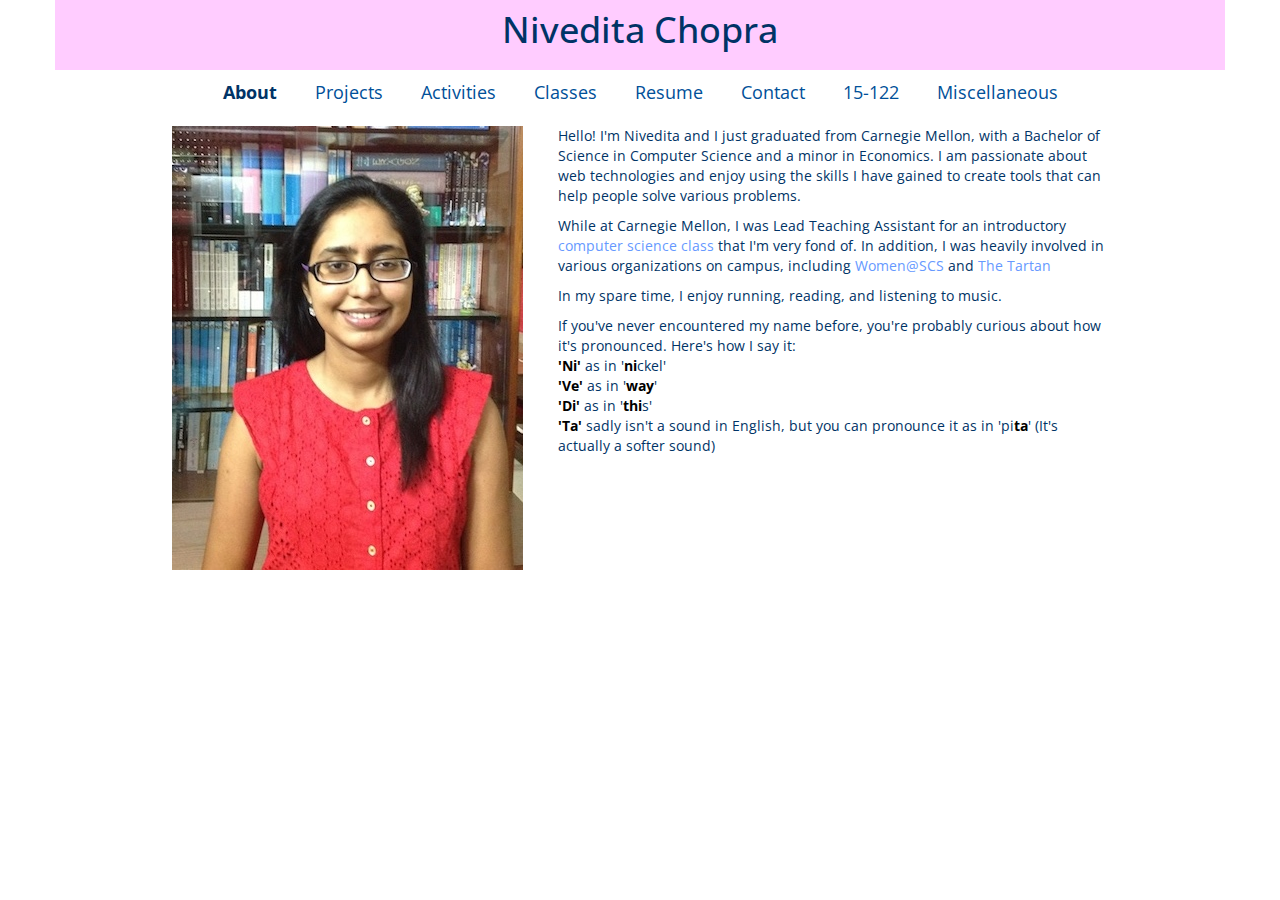
<file: index.html>
<!DOCTYPE html>
<html>
  <head>
    <meta name="viewport" content="width=device-width, initial-scale=1.0">
    <link href="css/reset.css" rel="stylesheet">
    <link href="bootstrap/css/bootstrap.min.css" rel="stylesheet">
    <link href='http://fonts.googleapis.com/css?family=Open+Sans:400,700'
          rel='stylesheet' type='text/css'>
    <link href="css/style.css" rel="stylesheet">
    <title>Nivedita Chopra</title>
    <script>
      (function(i,s,o,g,r,a,m){i['GoogleAnalyticsObject']=r;i[r]=i[r]||function(){
      (i[r].q=i[r].q||[]).push(arguments)},i[r].l=1*new Date();a=s.createElement(o),
      m=s.getElementsByTagName(o)[0];a.async=1;a.src=g;m.parentNode.insertBefore(a,m)
      })(window,document,'script','//www.google-analytics.com/analytics.js','ga');

      ga('create', 'UA-49430449-1', 'cmu.edu');
      ga('send', 'pageview');
    </script>
  </head>

  <body>
    <div class="container">
      <div class="row space-above header">
        <div class="h1 no-space center">
          Nivedita Chopra
        </div>
      </div>

      <div class="row center">
          <div class="btn btn-lg cur">About</div>
          <a href="pages/projects.html" class="btn btn-link btn-lg">Projects</a>
          <a href="pages/activities.html" class="btn btn-link btn-lg">Activities</a>
          <a href="pages/classes.html" class="btn btn-link btn-lg">Classes</a>
          <a href="resume/resume.pdf" class="btn btn-link btn-lg" target="_blank">Resume</a>
          <a href="pages/contact.html" class="btn btn-link btn-lg">Contact</a>
          <a href="pages/15-122.html" class="btn btn-link btn-lg">15-122</a>
          <a href="pages/misc.html" class="btn btn-link btn-lg">Miscellaneous</a>
      </div>

      <div class="row">
        <div class="col-md-4 col-md-offset-1 img">
          <img src="images/me.jpg" class="border">
        </div>
        <div class="col-md-6">
          <div>
          Hello! I'm Nivedita and I just graduated from Carnegie Mellon, with a Bachelor of Science in Computer Science
          and a minor in Economics.
          I am passionate about web technologies and enjoy using the skills
          I have gained to create tools that can help people solve
          various problems.
          </div>
          <div>
            While at Carnegie Mellon, I was Lead Teaching Assistant for an
            introductory
            <a href="pages/15-122.html" target="_blank">computer science class</a>
            that I'm very fond of. In addition, I was heavily involved in
            various organizations on campus, including
            <a href="pages/activities.html#wascs" target="_blank">Women@SCS</a>
            and
            <a href="pages/activities.html#tartan" target="_blank">The Tartan</a>
          </div>

          <div>
            In my spare time, I enjoy running, reading, and listening to music.
          </div>

          <div>
            If you've never encountered my name before, you're probably
            curious about how it's pronounced. Here's how I say it:

            <br>
            <span class="name">'Ni'</span> as in '<span class="name">ni</span>ckel'<br>
            <span class="name">'Ve'</span> as in '<span class="name">way</span>'<br>
            <span class="name">'Di'</span> as in '<span class="name">thi</span>s'<br>
            <span class="name">'Ta'</span> sadly isn't a sound in English, but you can
            pronounce it as in 'pi<span class="name">ta</span>' (It's actually a softer sound)
      </div>

    </div>
  </body>
</html>
</file>
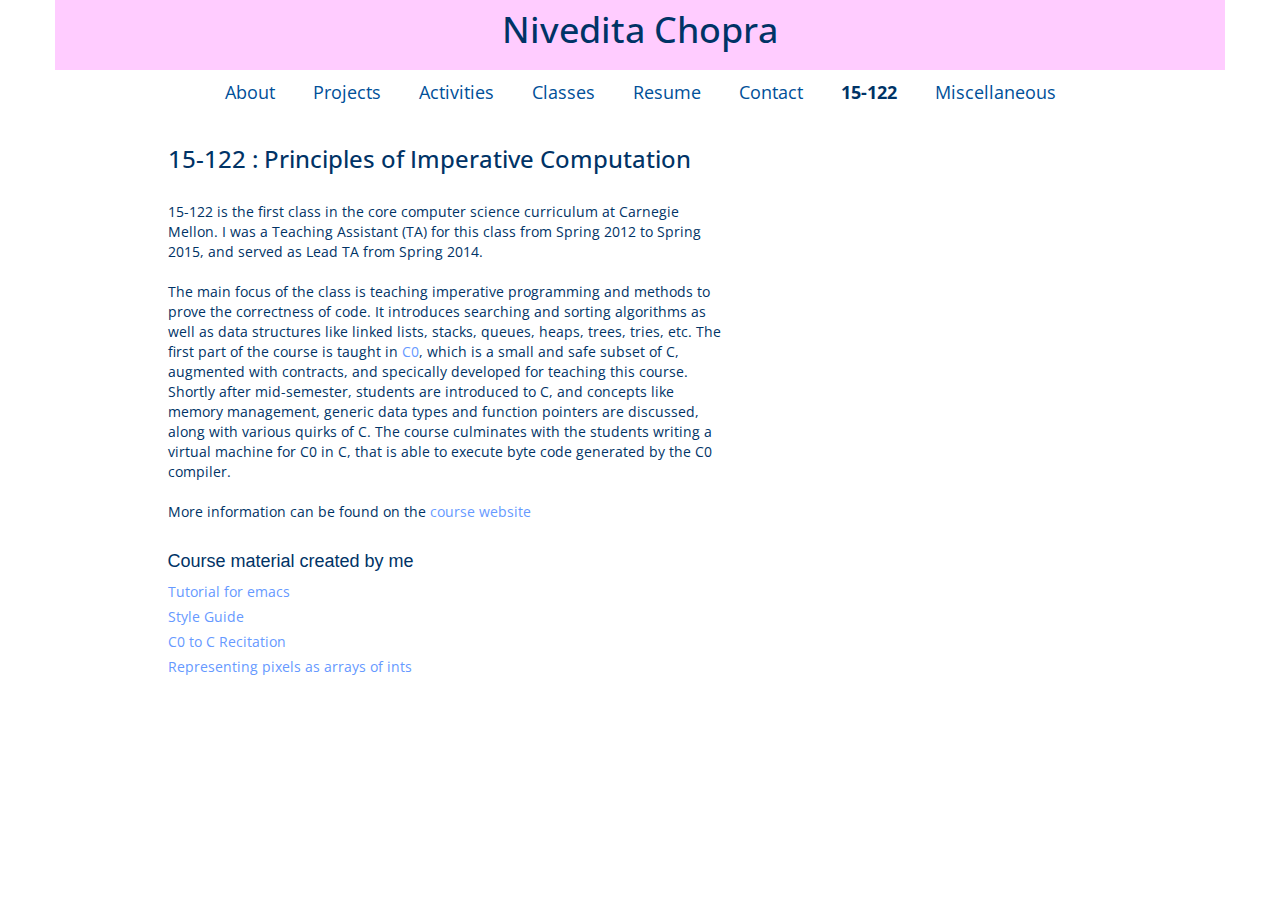
<file: pages/15-122.html>
<!DOCTYPE html>
<html>
  <head>
    <meta name="viewport" content="width=device-width, initial-scale=1.0">
    <link href="../css/reset.css" rel="stylesheet">
    <link href="../bootstrap/css/bootstrap.min.css" rel="stylesheet">
    <link href='http://fonts.googleapis.com/css?family=Open+Sans:400,700'
          rel='stylesheet' type='text/css'>
    <link href="../css/style.css" rel="stylesheet">
    <title>Nivedita Chopra</title>
    <script>
      (function(i,s,o,g,r,a,m){i['GoogleAnalyticsObject']=r;i[r]=i[r]||function(){
      (i[r].q=i[r].q||[]).push(arguments)},i[r].l=1*new Date();a=s.createElement(o),
      m=s.getElementsByTagName(o)[0];a.async=1;a.src=g;m.parentNode.insertBefore(a,m)
      })(window,document,'script','//www.google-analytics.com/analytics.js','ga');

      ga('create', 'UA-49430449-1', 'cmu.edu');
      ga('send', 'pageview');

    </script>
  </head>

  <body>
    <div class="container">
      <div class="row space-above header center">
        <div class="h1 no-space">
          Nivedita Chopra
        </div>
      </div>

      <div class="row no-space center">
          <a href="../index.html" class="btn btn-link btn-lg">About</a>
          <a href="projects.html" class="btn btn-link btn-lg">Projects</a>
          <a href="activities.html" class="btn btn-link btn-lg">Activities</a>
          <a href="classes.html" class="btn btn-link btn-lg">Classes</a>
          <a href="../resume/resume.pdf" class="btn btn-link btn-lg" target="_blank">Resume</a>
          <a href="contact.html" class="btn btn-link btn-lg">Contact</a>
          <div class="btn cur btn-lg">15-122</div>
          <a href="misc.html" class="btn btn-link btn-lg">Miscellaneous</a>
      </div>

      <div class="row no-space">
        <div class="col-md-10 col-md-offset-1 no-space">
          <h3>15-122 : Principles of Imperative Computation</h3>
        </div>
      </div>

      <div class="row no-space">
        <div class="col-md-6 col-md-offset-1 no-space">
      15-122 is the first class in the core computer science curriculum at Carnegie Mellon.
      I was a Teaching Assistant (TA) for this class from Spring 2012 to Spring 2015, and served as
      Lead TA from Spring 2014.
        </div>
      </div>

      <div class="row no-space">
        <div class="col-md-6 col-md-offset-1 no-space">
      The main focus of the class is teaching imperative programming and methods to
      prove the correctness of code. It introduces searching and sorting algorithms as well
      as data structures like linked lists, stacks, queues, heaps, trees, tries, etc.
      The first part of the course is taught in <a href="http://c0.typesafety.net/">C0</a>,
      which is a small and safe subset of C,
      augmented with contracts, and specically developed for teaching this course.
      Shortly after mid-semester, students are introduced
      to C, and concepts like memory management, generic data types and function pointers are
      discussed, along with various quirks of C. The course culminates with the students writing
      a virtual machine for C0 in C, that is able to execute byte code generated by the C0 compiler.
        </div>
      </div>

      <div class="row no-space">
        <div class="col-md-6 col-md-offset-1 no-space">
      More information can be found on the <a href="http://www.cs.cmu.edu/~rjsimmon/15122-f14/">course website</a>
        </div>
      </div>

      <div class="row no-space">
        <div class="col-md-6 col-md-offset-1 no-space">
          <h4>Course material created by me</h3>
          <ul>
            <li><a href="emacs.html" target="_blank">Tutorial for emacs</a></li>
            <li><a href="../resources/styleguide.pdf" target="_blank">Style Guide</a></li>
            <li><a href="C0toC.html" target="_blank">C0 to C Recitation</a></li>
            <li><a href="../resources/pixel-array.c0" target="_blank">Representing pixels as arrays of ints</a></li>
          </ul>
        </div>
      </div>
    </div>
  </body>
</html>
</file>
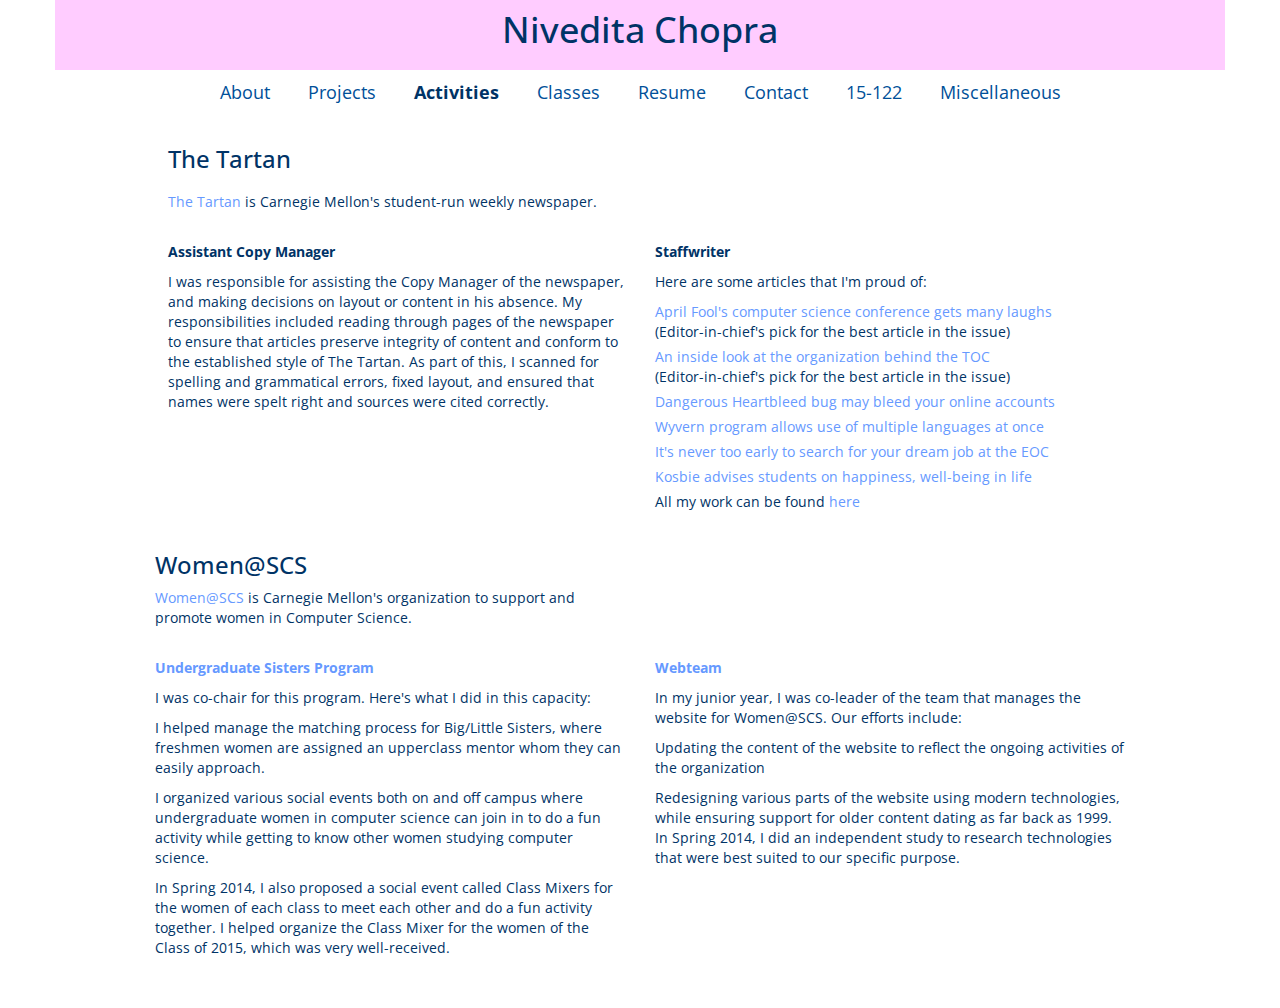
<file: pages/activities.html>
<!DOCTYPE html>
<html>
  <head>
    <meta name="viewport" content="width=device-width, initial-scale=1.0">
    <link href="../css/reset.css" rel="stylesheet">
    <link href="../bootstrap/css/bootstrap.min.css" rel="stylesheet">
    <link href='http://fonts.googleapis.com/css?family=Open+Sans:400,700'
          rel='stylesheet' type='text/css'>
    <link href="../css/style.css" rel="stylesheet">
    <title>Nivedita Chopra</title>
    <script>
      (function(i,s,o,g,r,a,m){i['GoogleAnalyticsObject']=r;i[r]=i[r]||function(){
      (i[r].q=i[r].q||[]).push(arguments)},i[r].l=1*new Date();a=s.createElement(o),
      m=s.getElementsByTagName(o)[0];a.async=1;a.src=g;m.parentNode.insertBefore(a,m)
      })(window,document,'script','//www.google-analytics.com/analytics.js','ga');

      ga('create', 'UA-49430449-1', 'cmu.edu');
      ga('send', 'pageview');

    </script>
  </head>

  <body>
    <div class="container">
      <div class="row space-above header center">
        <div class="h1 no-space">
          Nivedita Chopra
        </div>
      </div>

      <div class="row no-space center">
           <a href="../index.html" class="btn btn-link btn-lg">About</a>
           <a href="projects.html" class="btn btn-link btn-lg">Projects</a>
           <div class="btn btn-lg cur">Activities</div>
           <a href="classes.html" class="btn btn-link btn-lg">Classes</a>
           <a href="../resume/resume.pdf" class="btn btn-link btn-lg" target="_blank">Resume</a>
           <a href="contact.html" class="btn btn-link btn-lg">Contact</a>
           <a href="15-122.html" class="btn btn-link btn-lg">15-122</a>
           <a href="misc.html" class="btn btn-link btn-lg">Miscellaneous</a>
       </div>

      <!--
      <div class="row h2 no-space">
        <div class="col-md-5 col-md-offset-1 no-space">
          Activities
        </div>
      </div>
      -->

      <div class="row no-space">
        <div class="col-md-5 col-md-offset-1">
          <div id="tartan">
            <h3>The Tartan</h3>
          </div>
          <div>
            <a href="http://thetartan.org/" target="_blank">The Tartan</a>
            is Carnegie Mellon's student-run weekly newspaper.
          </div>
        </div>
      </div>

      <div class="row">
        <div class="col-md-5 col-md-offset-1">
          <div>
            <b>Assistant Copy Manager</b>
          </div>
          <div>
            I was responsible for assisting the Copy Manager of the newspaper,
            and making decisions on layout or content in his absence. My
            responsibilities included reading through pages of the
            newspaper to ensure that articles preserve integrity of content and
            conform to the established style of The Tartan.
            As part of this, I scanned for spelling and grammatical
            errors, fixed layout, and ensured that
            names were spelt right and sources were cited correctly.
          </div>
        </div>

        <div class="col-md-5">
          <div>
            <b>Staffwriter</b>
          </div>
          <div class="no-space">
            Here are some articles that I'm proud of:
          </div>
          <ul>
            <li> <a href="https://thetartan.org/2014/4/7/scitech/aprilfoolscs"
                    target="_blank">
                April Fool's computer science conference gets many laughs
              </a> <br>
              <span class="no-space">
              (Editor-in-chief's pick for the best article in the issue)
              </span>
            </li>

            <li> <a href="http://thetartan.org/2014/9/9/special/insidelook"
                    target="_blank">
                An inside look at the organization behind the TOC
              </a> <br>
              <span class="no-space">
              (Editor-in-chief's pick for the best article in the issue)
              </span>
            </li>

            <li> <a href="https://thetartan.org/2014/4/21/scitech/heartbleed"
                    target="_blank">
              Dangerous Heartbleed bug may bleed your online accounts
              </a> </li>

            <li> <a href="https://thetartan.org/2014/8/25/scitech/multlang"
                    target="_blank">
              Wyvern program allows use of multiple languages at once
              </a> </li>

            <li> <a href="http://thetartan.org/2014/2/2/special/jobhunt"
                    target="_blank">
              It's never too early to search for your dream job at the EOC
              </a>
            </li>

          <li> <a href="http://thetartan.org/2013/1/21/news/kosbieodyssey"
                  target="_blank">
            Kosbie advises students on happiness, well-being in life</a></li>
          </ul>

          <div>
            All my work can be found
            <a href="http://thetartan.org/staff/niveditc"
               target="_blank">here</a>
          </div>
        </div>

      <div class="row no-space">
        <div class="col-md-5 col-md-offset-1">
          <h3 id="wascs">Women@SCS</h3>
          <div>
            <a href="http://www.women.cs.cmu.edu" target="_blank">Women@SCS</a>
            is Carnegie Mellon's organization to support and promote
            women in Computer Science.
          </div>
        </div>
      </div>

      <div class="row no-space">
        <div class="col-md-5 col-md-offset-1">
          <div>
            <b><a href="http://www.women.cs.cmu.edu/What/BigLittleSisters/ugrad.php" target="_blank">
              Undergraduate Sisters Program</a></b>
          </div>
          <div>
            I was co-chair for this program. Here's what I did in this capacity:
          </div>
          <div>
            I helped manage the matching process for Big/Little Sisters, where
            freshmen women are assigned an upperclass mentor whom they can
            easily approach.
          </div>
          <div>
            I organized various social events both on and off campus where
            undergraduate women in computer science can join in to do a fun
            activity while getting to know other women studying computer science.
          </div>
          <div>
            In Spring 2014, I also proposed a social event called Class Mixers
            for the women of each class to meet each other and do a fun activity
            together. I helped organize the Class Mixer for the women of the
            Class of 2015, which was very well-received.
          </div>
        </div>

        <div class="col-md-5">
          <div>
            <b><a href="http://www.women.cs.cmu.edu/Who/Contact/"
                  target="_blank">Webteam</a></b><br>
          </div>
          <div>
            In my junior year, I was co-leader of the team that manages the
            website for Women@SCS. Our efforts include: </div>
          <div>
          Updating the content of the website to reflect the ongoing activities
            of the organization
          </div>

          <div>
            Redesigning various parts of the website using modern technologies,
            while ensuring support for older content dating as far back as
            1999. In Spring 2014, I did an independent study to research
            technologies that were best suited to our specific purpose.
          </div>

        </div>
      </div>


  </body>
</html>
</file>
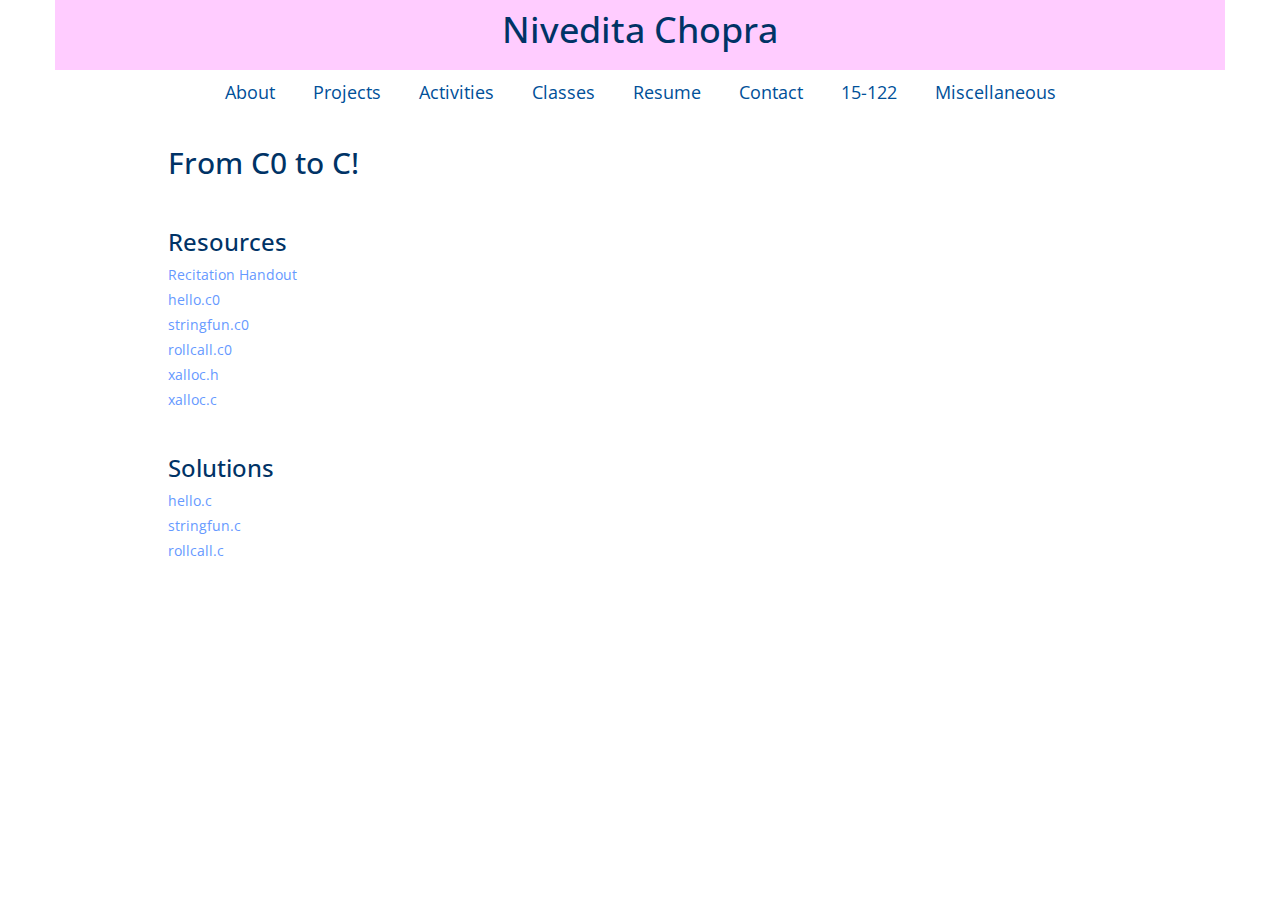
<file: pages/C0toC.html>
<!DOCTYPE html>
<html>
  <head>
    <meta name="viewport" content="width=device-width, initial-scale=1.0">
    <link href="../css/reset.css" rel="stylesheet">
    <link href="../bootstrap/css/bootstrap.min.css" rel="stylesheet">
    <link href='http://fonts.googleapis.com/css?family=Open+Sans:400,700'
          rel='stylesheet' type='text/css'>
    <link href="../css/style.css" rel="stylesheet">
    <title>C0 to C</title>
    <link rel="shortcut icon" href="../images/favicon.png" type="image/x-icon" />
    <link rel="icon" href="../images/favicon.png" type="image/x-icon">
    <script>
      (function(i,s,o,g,r,a,m){i['GoogleAnalyticsObject']=r;i[r]=i[r]||function(){
      (i[r].q=i[r].q||[]).push(arguments)},i[r].l=1*new Date();a=s.createElement(o),
      m=s.getElementsByTagName(o)[0];a.async=1;a.src=g;m.parentNode.insertBefore(a,m)
      })(window,document,'script','//www.google-analytics.com/analytics.js','ga');

      ga('create', 'UA-49430449-1', 'cmu.edu');
      ga('send', 'pageview');

    </script>
  </head>

  <body>
    <div class="container">
      <div class="row space-above header">
        <div class="h1 no-space center">
          Nivedita Chopra
        </div>
      </div>

      <div class="row center">
        <a href="../index.html" class="btn btn-link btn-lg">About</a>
        <a href="projects.html" class="btn btn-link btn-lg">Projects</a>
        <a href="activities.html" class="btn btn-link btn-lg">Activities</a>
        <a href="classes.html" class="btn btn-link btn-lg">Classes</a>
        <a href="../resume/resume.pdf" class="btn btn-link btn-lg" target="_blank">Resume</a>
        <a href="contact.html" class="btn btn-link btn-lg">Contact</a>
        <a href="15-122.html" class="btn btn-link btn-lg">15-122</a>
        <a href="misc.html" class="btn btn-link btn-lg">Miscellaneous</a>
      </div>

      <div class="row no-space">
        <div class="col-md-10 col-md-offset-1 no-space">
          <h2>From C0 to C!</h2>
        </div>
      </div>

     <div class="row no-space">
       <div class="col-md-10 col-md-offset-1 no-space">
         <h3>Resources</h3>
         <ul>
           <li><a href="../C0toC/18.pdf">Recitation Handout</a></li>
           <li><a href="../C0toC/hello.c0">hello.c0</a></li>
           <li><a href="../C0toC/stringfun.c0">stringfun.c0</a></li>
           <li><a href="../C0toC/rollcall.c0">rollcall.c0</a></li>
           <li><a href="../C0toC/xalloc.h">xalloc.h</a></li>
           <li><a href="../C0toC/xalloc.c">xalloc.c</a></li>
         </ul>
       </div>
     </div>

     <div class="row no-space">
       <div class="col-md-10 col-md-offset-1 no-space">
         <h3>Solutions</h3>
         <ul>
           <li><a href="../C0toC/hello.c">hello.c</a></li>
           <li><a href="../C0toC/stringfun.c">stringfun.c</a></li>
           <li><a href="../C0toC/rollcall.c">rollcall.c</a></li>
         </ul>
       </div>
     </div>
    </div>
  </body>
</html>
</file>
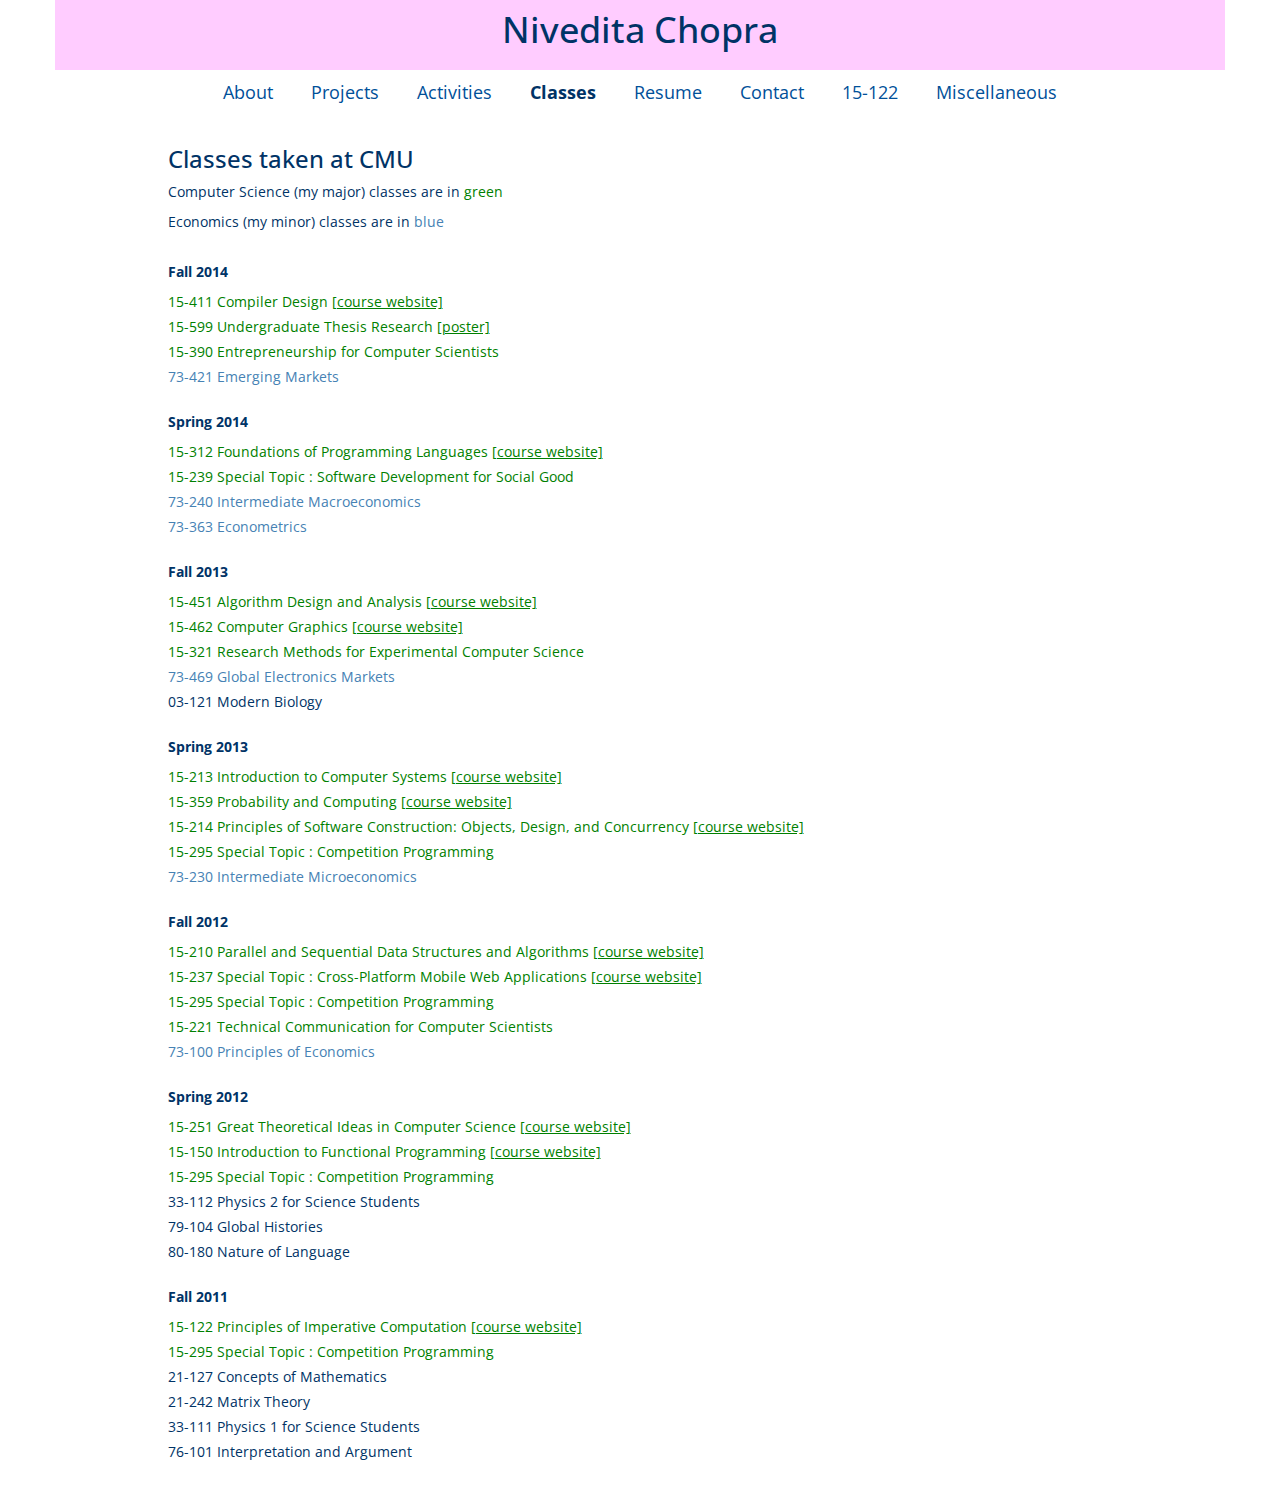
<file: pages/classes.html>
<!DOCTYPE html>
<html>
  <head>
    <meta name="viewport" content="width=device-width, initial-scale=1.0">
    <link href="../css/reset.css" rel="stylesheet">
    <link href="../bootstrap/css/bootstrap.min.css" rel="stylesheet">
    <link href='http://fonts.googleapis.com/css?family=Open+Sans:400,700'
          rel='stylesheet' type='text/css'>
    <link href="../css/style.css" rel="stylesheet">
    <title>Nivedita Chopra</title>
    <link rel="icon" type="image/png" href="../images/initials.png">
    <script>
      (function(i,s,o,g,r,a,m){i['GoogleAnalyticsObject']=r;i[r]=i[r]||function(){
      (i[r].q=i[r].q||[]).push(arguments)},i[r].l=1*new Date();a=s.createElement(o),
      m=s.getElementsByTagName(o)[0];a.async=1;a.src=g;m.parentNode.insertBefore(a,m)
      })(window,document,'script','//www.google-analytics.com/analytics.js','ga');

      ga('create', 'UA-49430449-1', 'cmu.edu');
      ga('send', 'pageview');
    </script>
  </head>

  <body>
    <div class="container">
      <div class="row space-above header center">
        <div class="h1 no-space">
          Nivedita Chopra
        </div>
      </div>

      <div class="row no-space center">
           <a href="../index.html" class="btn btn-link btn-lg">About</a>
           <a href="projects.html" class="btn btn-link btn-lg">Projects</a>
           <a href="activities.html" class="btn btn-link btn-lg">Activities</a>
           <div class="btn cur btn-lg">Classes</div>
           <a href="../resume/resume.pdf" class="btn btn-link btn-lg" target="_blank">Resume</a>
           <a href="contact.html" class="btn btn-link btn-lg">Contact</a>
           <a href="15-122.html" class="btn btn-link btn-lg">15-122</a>
           <a href="misc.html" class="btn btn-link btn-lg">Miscellaneous</a>
      </div>

      <div class="row no-space">
        <div class="col-md-5 col-md-offset-1">
          <h3>Classes taken at CMU</h3>
          <div>Computer Science (my major) classes are in <span class="cs">green</span></div>
          <div>Economics (my minor) classes are in <span class="econ">blue</span></div>
        </div>
      </div>

      <div class="row">
        <div class="col-md-10 col-md-offset-1">
          <div>
            <b>Fall 2014</b>
          </div>
          <ul>
            <li class="cs">15-411 Compiler Design
              <a href="http://www.cs.cmu.edu/~fp/courses/15411-f14/index.html"
                 class="cs-link">
                [course website]
              </a>
            </li>
            <li class="cs">15-599 Undergraduate Thesis Research
              <a href="https://www.dropbox.com/s/mlawrq1og7ruiuh/dec-poster.pdf"
                 class="cs-link">
                [poster]
              </a>
            </li>
            <li class="cs">15-390 Entrepreneurship for Computer Scientists</li>
            <li class="econ">73-421 Emerging Markets</li>
          </ul>
        </div>
      </div>

      <div class="row">
        <div class="col-md-10 col-md-offset-1">
          <div>
            <b>Spring 2014</b>
          </div>
          <ul>
            <li class="cs">15-312 Foundations of Programming Languages
              <a href="http://www.cs.cmu.edu/~rjsimmon/15312-s14/"
                 class="cs-link">
                [course website]
              </a>
            </li>
            <li class="cs">15-239 Special Topic :
              Software Development for Social Good</li>
            <li class="econ">73-240 Intermediate Macroeconomics</li>
            <li class="econ">73-363 Econometrics</li>
          </ul>
        </div>
      </div>

      <div class="row">
        <div class="col-md-10 col-md-offset-1">
          <div>
            <b>Fall 2013</b>
          </div>
          <ul>
            <li class="cs">15-451 Algorithm Design and Analysis
              <a href="http://www.cs.cmu.edu/~avrim/451/"
                 class="cs-link">
                [course website]
              </a>
            </li>
            <li class="cs">15-462 Computer Graphics
              <a href="http://www.cs.cmu.edu/afs/cs/academic/class/15462-f13/www/"
                 class="cs-link">
                [course website]
              </a>
            </li>
            <li class="cs">15-321 Research Methods for Experimental Computer Science</li>
            <li class="econ">73-469 Global Electronics Markets</li>
            <li>03-121 Modern Biology</li>
          </ul>
        </div>
      </div>

      <div class="row">
        <div class="col-md-10 col-md-offset-1">
          <div>
            <b>Spring 2013</b>
          </div>
          <ul>
            <li class="cs">15-213 Introduction to Computer Systems
              <a href="http://www.cs.cmu.edu/afs/cs/academic/class/15213-s13/www/"
                 class="cs-link">
                [course website]
              </a>
            </li>
            <li class="cs">15-359 Probability and Computing
              <a href="http://www.cs.cmu.edu/~harchol/15359/class.html"
                 class="cs-link">
                [course website]
              </a>
            </li>
            <li class="cs">15-214 Principles of Software Construction:
              Objects, Design, and Concurrency
              <a href="http://www.cs.cmu.edu/~charlie/courses/15-214/2013-spring/"
                 class="cs-link">
                [course website]
              </a>
            </li>
            <li class="cs">15-295 Special Topic : Competition Programming</li>
            <li class="econ">73-230 Intermediate Microeconomics</li>
          </ul>
        </div>
      </div>

      <div class="row">
        <div class="col-md-10 col-md-offset-1">
          <div>
            <b>Fall 2012</b>
          </div>
          <ul>
            <li class="cs">15-210 Parallel and Sequential Data Structures and
              Algorithms
              <a href="http://www.cs.cmu.edu/afs/cs/academic/class/15210-f12/www/"
                 class="cs-link">
                [course website]
              </a>
            </li>
            <li class="cs">15-237 Special Topic : Cross-Platform Mobile Web
              Applications
              <a href="http://www.kosbie.net/cmu/fall-12/15-237/"
                 class="cs-link">
                [course website]
              </a>
            </li>
            <li class="cs">15-295 Special Topic : Competition Programming</li>
            <li class="cs">15-221 Technical Communication for Computer
              Scientists</li>
            <li class="econ">73-100 Principles of Economics</li>
          </ul>
        </div>
      </div>

      <div class="row">
        <div class="col-md-10 col-md-offset-1">
          <div>
            <b>Spring 2012</b>
          </div>
          <ul>
            <li class="cs">15-251 Great Theoretical Ideas in Computer Science
              <a href="http://www.cs.cmu.edu/~15150/previous-semesters/2012-spring/"
                 class="cs-link">
                [course website]
              </a>
            </li>
            <li class="cs">15-150 Introduction to Functional Programming
              <a href="http://www.cs.cmu.edu/~fp/courses/15411-f14/index.html"
                 class="cs-link">
                [course website]
              </a>
            </li>
            <li class="cs">15-295 Special Topic : Competition Programming</li>
            <li>33-112 Physics 2 for Science Students</li>
            <li>79-104 Global Histories</li>
            <li>80-180 Nature of Language</li>
          </ul>
        </div>
      </div>

      <div class="row">
        <div class="col-md-10 col-md-offset-1">
          <div>
            <b>Fall 2011</b>
          </div>
          <ul>
            <li class="cs">15-122 Principles of Imperative Computation
              <a href="http://www.cs.cmu.edu/~./adamchik/15-122/index.html"
                 class="cs-link">
                [course website]
              </a>
            </li>
            <li class="cs">15-295 Special Topic : Competition Programming</li>
            <li>21-127 Concepts of Mathematics</li>
            <li>21-242 Matrix Theory</li>
            <li>33-111 Physics 1 for Science Students</li>
            <li>76-101 Interpretation and Argument</li>
          </ul>
        </div>
      </div>
  </body>
</html>
</file>
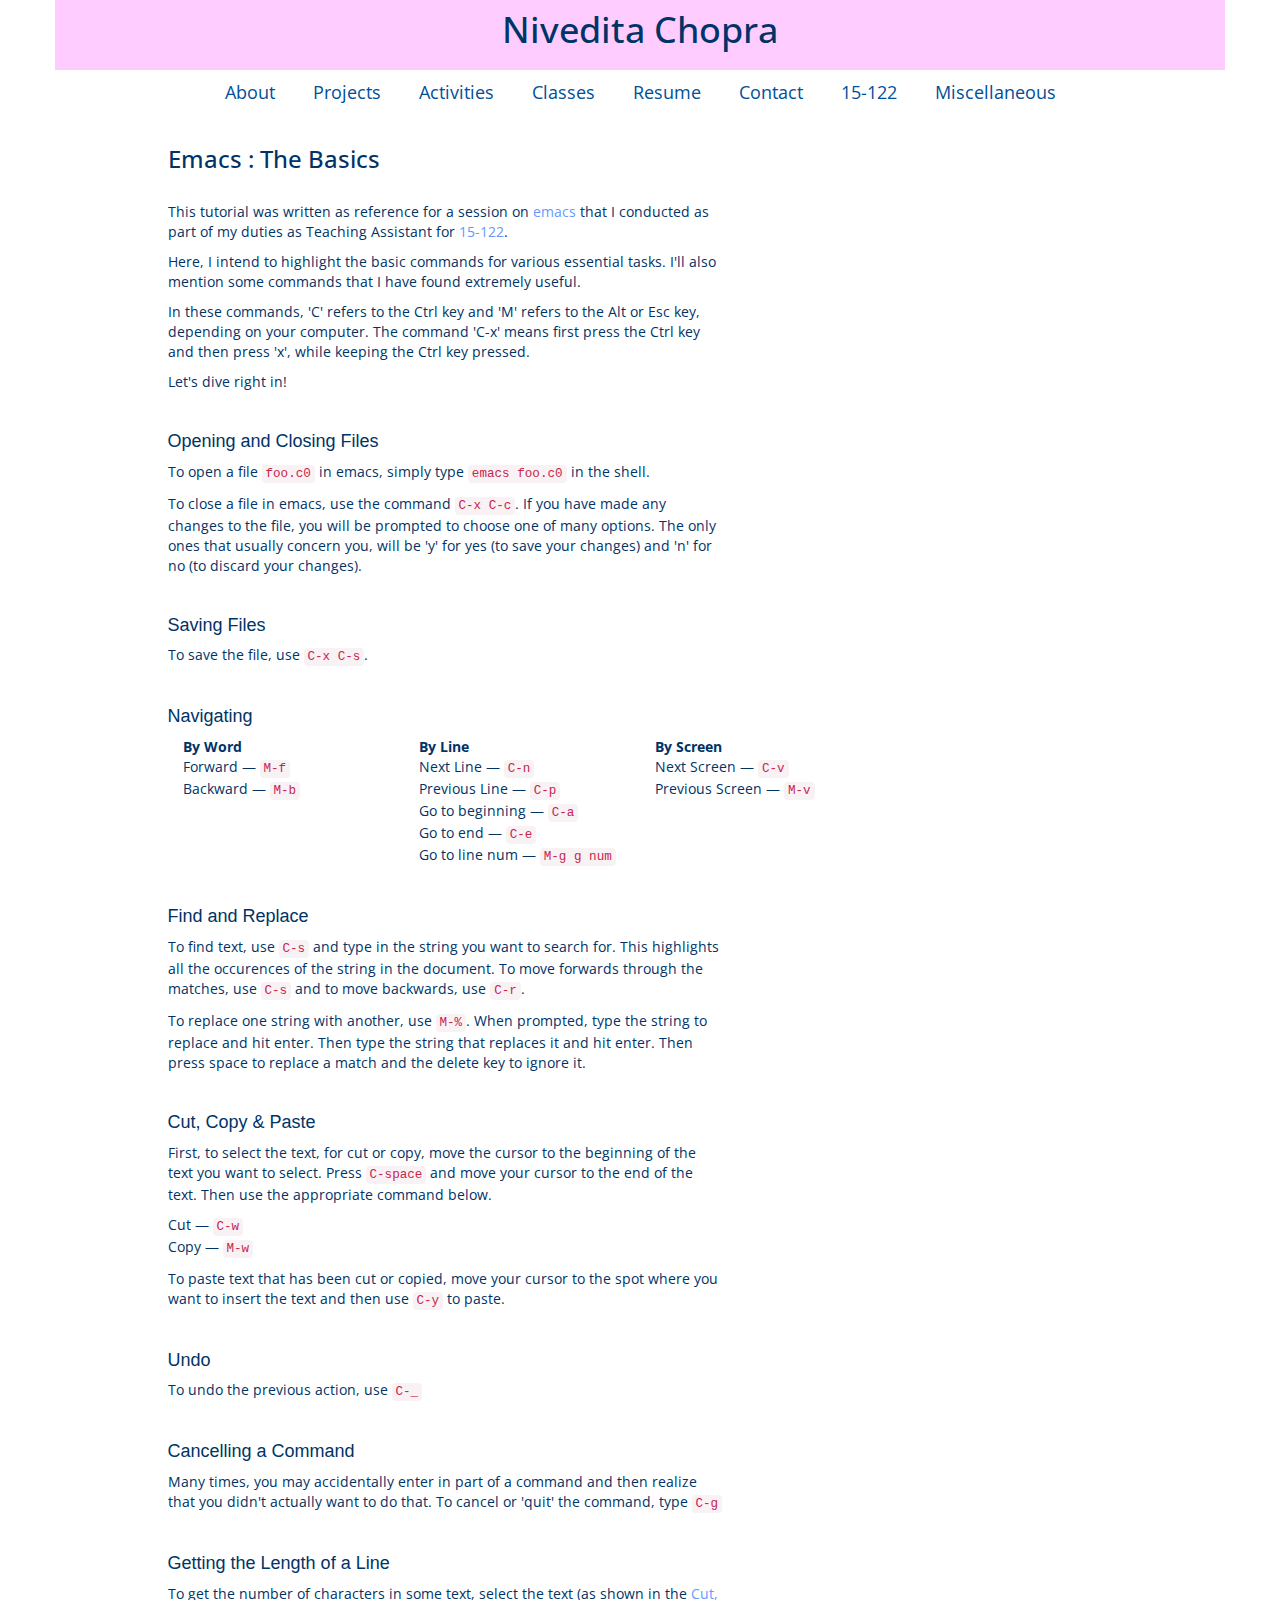
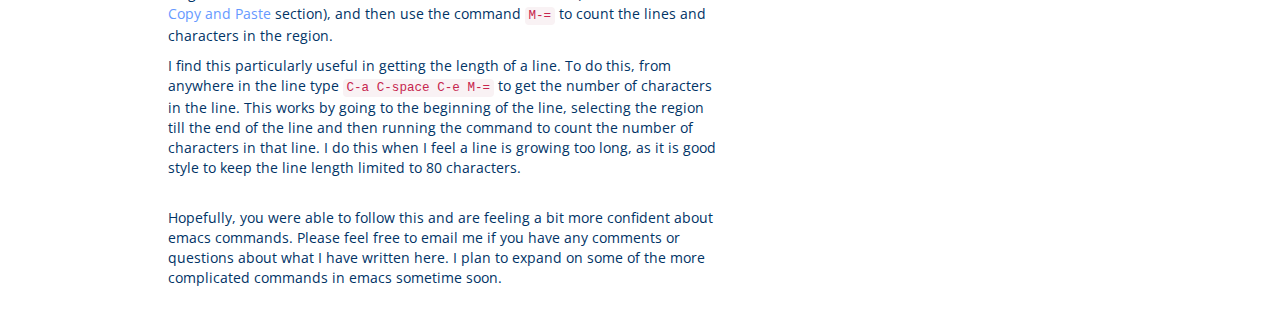
<file: pages/emacs.html>
<!DOCTYPE html>
<html>
  <head>
    <meta name="viewport" content="width=device-width, initial-scale=1.0">
    <link href="../css/reset.css" rel="stylesheet">
    <link href="../bootstrap/css/bootstrap.min.css" rel="stylesheet">
    <link href='http://fonts.googleapis.com/css?family=Open+Sans:400,700'
          rel='stylesheet' type='text/css'>
    <link href="../css/style.css" rel="stylesheet">
    <title>Emacs : The Basics</title>
    <link rel="icon" type="image/png" href="../images/initials.png">
    <script>
      (function(i,s,o,g,r,a,m){i['GoogleAnalyticsObject']=r;i[r]=i[r]||function(){
      (i[r].q=i[r].q||[]).push(arguments)},i[r].l=1*new Date();a=s.createElement(o),
      m=s.getElementsByTagName(o)[0];a.async=1;a.src=g;m.parentNode.insertBefore(a,m)
      })(window,document,'script','//www.google-analytics.com/analytics.js','ga');

      ga('create', 'UA-49430449-1', 'cmu.edu');
      ga('send', 'pageview');
    </script>
  </head>

  <body>
    <div class="container">
      <div class="row space-above header center">
        <div class="h1 no-space">
          Nivedita Chopra
        </div>
      </div>

      <div class="row no-space center">
          <a href="../index.html" class="btn btn-link btn-lg">About</a>
          <a href="projects.html" class="btn btn-link btn-lg">Projects</a>
          <a href="activities.html" class="btn btn-link btn-lg">Activities</a>
          <a href="classes.html" class="btn btn-link btn-lg">Classes</a>
          <a href="../resume/resume.pdf" class="btn btn-link btn-lg" target="_blank">Resume</a>
          <a href="contact.html" class="btn btn-link btn-lg">Contact</a>
          <a href="15-122.html" class="btn btn-link btn-lg">15-122</a>
          <a href="misc.html" class="btn btn-link btn-lg">Miscellaneous</a>
      </div>

      <div class="row no-space">
        <div class="col-md-10 col-md-offset-1 no-space">
          <h3>Emacs : The Basics</h3>
        </div>
      </div>

      <div class="row no-space">
        <div class="col-md-6 col-md-offset-1 no-space">
          <div>
            This tutorial was written as reference for a session on
            <a href="http://en.wikipedia.org/wiki/Emacs" target="_blank">emacs</a> that
            I conducted as part of my duties as Teaching Assistant
            for <a href="15-122.html" target="_blank">15-122</a>.
          </div>
          <div>
            Here, I intend to highlight the basic commands for various essential tasks.
            I'll also mention some commands that I have found extremely useful.
          </div>
          <div>
            In these commands, 'C' refers to the Ctrl key and 'M' refers to the Alt or Esc key, depending on your computer.
            The command 'C-x' means first press the Ctrl key and then press 'x', while
            keeping the Ctrl key pressed.
          </div>
          <div>
            Let's dive right in!
          </div>
        </div>
      </div>

      <div class="row no-space">
        <div class="col-md-6 col-md-offset-1 no-space">
          <h4>Opening and Closing Files</h4>
          <div>
            To open a file <code>foo.c0</code> in emacs, simply type
            <code>emacs foo.c0</code> in the shell.
          </div>
          <div>
            To close a file in emacs, use the command <code>C-x C-c</code>. If you have made any changes to the
            file, you will be prompted to choose one of many options. The only ones that usually concern you, will
            be 'y' for yes (to save your changes) and 'n' for no (to discard your changes).
          </div>
        </div>
      </div>

      <div class="row no-space">
        <div class="col-md-6 col-md-offset-1">
          <h4>Saving Files</h4>
          <div>
            To save the file, use <code>C-x C-s</code>.
          </div>
        </div>
      </div>

      <div class="row no-space">
        <div class="col-md-10 col-md-offset-1">
          <h4>Navigating</h4>
          <div class="col-md-3">
            <b>By Word</b><br>
            Forward &#8212; <code>M-f</code><br>
            Backward &#8212; <code>M-b</code><br>
          </div>
          <div class="col-md-3">
            <b>By Line</b><br>
            Next Line &#8212; <code>C-n</code><br>
            Previous Line &#8212; <code>C-p</code><br>
            Go to beginning &#8212; <code>C-a</code><br>
            Go to end &#8212; <code>C-e</code><br>
            Go to line num &#8212; <code>M-g g num</code>
          </div>
          <div class="col-md-3">
            <b>By Screen</b><br>
            Next Screen &#8212; <code>C-v</code><br>
            Previous Screen &#8212; <code>M-v</code><br>
          </div>
        </div>
      </div>

      <div class="row no-space">
        <div class="col-md-6 col-md-offset-1">
          <h4>Find and Replace</h4>
          <div>
            To find text, use <code>C-s</code> and type in the string you
            want to search for. This highlights all the occurences of the
            string in the document. To move forwards through the
            matches, use <code>C-s</code> and to move backwards,
            use <code>C-r</code>.
          </div>
          <div>
            To replace one string with another, use <code>M-%</code>. When prompted,
            type the string to replace and hit enter. Then type the string that replaces
            it and hit enter. Then press space to replace a match and the delete key to ignore it.
          </div>
        </div>
      </div>

      <div class="row no-space" id="copy">
        <div class="col-md-6 col-md-offset-1">
          <h4>Cut, Copy & Paste</h4>
          <div>
            First, to select the text, for cut or copy, move the cursor to the beginning of
            the text you want to select. Press <code>C-space</code> and move your cursor
            to the end of the text. Then use the appropriate command below.
          </div>
          <div>
            Cut &#8212; <code>C-w</code><br>
            Copy &#8212; <code>M-w</code><br>
          </div>
          <div>
            To paste text that has been cut or copied, move your cursor to the spot where you
            want to insert the text and then use <code>C-y</code> to paste.
          </div>
        </div>
      </div>

      <div class="row no-space">
        <div class="col-md-6 col-md-offset-1">
          <h4>Undo</h4>
          <div>
            To undo the previous action, use <code>C-_</code>
          </div>
        </div>
      </div>

      <div class="row no-space">
        <div class="col-md-6 col-md-offset-1">
          <h4>Cancelling a Command</h4>
          <div>
            Many times, you may accidentally enter in part of a command and then realize
            that you didn't actually want to do that. To cancel or 'quit' the command, type
            <code>C-g</code>
          </div>
        </div>
      </div>

      <div class="row no-space">
        <div class="col-md-6 col-md-offset-1">
          <h4>Getting the Length of a Line</h4>
          <div>
            To get the number of characters in some text, select the text (as shown in the
            <a href="emacs.html#copy">Cut, Copy and Paste</a> section), and then use the command <code>M-=</code> to count
            the lines and characters in the region.
          </div>
          <div>
            I find this particularly useful in getting the length of a line. To do this, from anywhere
            in the line type <code>C-a C-space C-e M-=</code> to get the number of characters in the line.
            This works by going to the beginning of the line, selecting the region till the end of the line
            and then running the command to count the number of characters in that line. I do this when
            I feel a line is growing too long, as it is good style to keep the line length limited to
            80 characters.
          </div>
        </div>
      </div>

      <div class="row no-space">
        <div class="col-md-6 col-md-offset-1">
          Hopefully, you were able to follow this and are feeling a bit more confident about emacs commands.
          Please feel free to email me if you have any comments or questions about what I have written here.
          I plan to expand on some of the more complicated commands in emacs sometime soon.
        </div>
      </div>

    </div>
  </body>
</html>
</file>
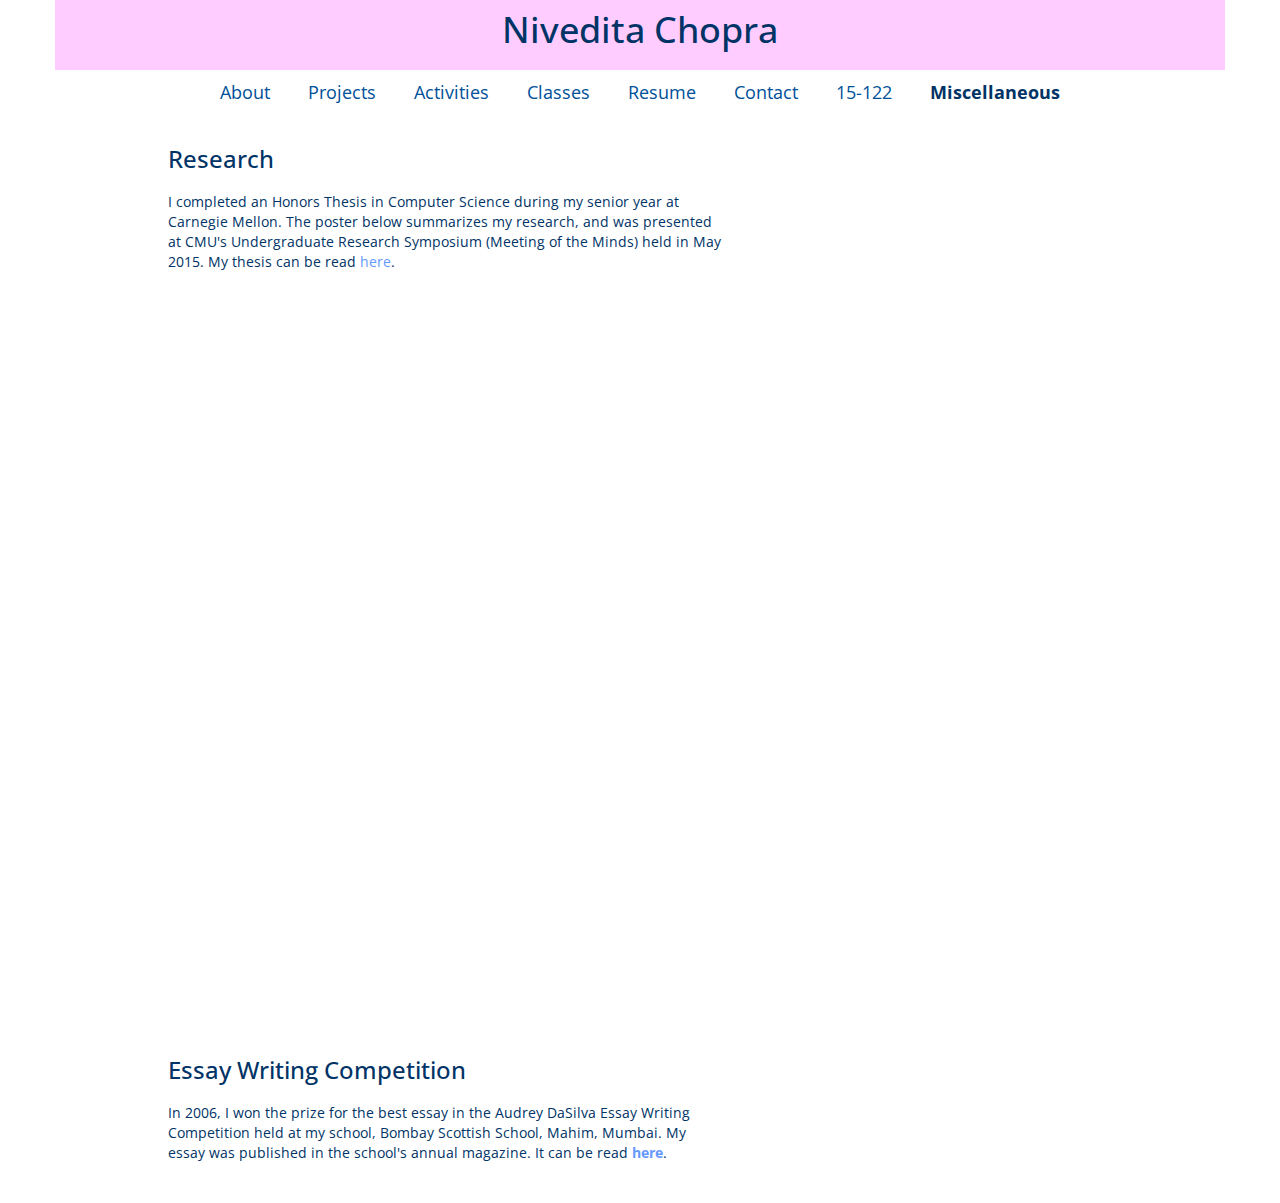
<file: pages/misc.html>
<!DOCTYPE html>
<html>
  <head>
    <meta name="viewport" content="width=device-width, initial-scale=1.0">
    <link href="../css/reset.css" rel="stylesheet">
    <link href="../bootstrap/css/bootstrap.min.css" rel="stylesheet">
    <link href='http://fonts.googleapis.com/css?family=Open+Sans:400,700'
          rel='stylesheet' type='text/css'>
    <link href="../css/style.css" rel="stylesheet">
    <title>Nivedita Chopra</title>
    <script>
      (function(i,s,o,g,r,a,m){i['GoogleAnalyticsObject']=r;i[r]=i[r]||function(){
      (i[r].q=i[r].q||[]).push(arguments)},i[r].l=1*new Date();a=s.createElement(o),
      m=s.getElementsByTagName(o)[0];a.async=1;a.src=g;m.parentNode.insertBefore(a,m)
      })(window,document,'script','//www.google-analytics.com/analytics.js','ga');

      ga('create', 'UA-49430449-1', 'cmu.edu');
      ga('send', 'pageview');
    </script>
  </head>

  <body>
    <div class="container">
      <div class="row space-above header center">
        <div class="h1 no-space">
          Nivedita Chopra
        </div>
      </div>

      <div class="row no-space center">
          <a href="../index.html" class="btn btn-link btn-lg">About</a>
          <a href="projects.html" class="btn btn-link btn-lg">Projects</a>
          <a href="activities.html" class="btn btn-link btn-lg">Activities</a>
          <a href="classes.html" class="btn btn-link btn-lg">Classes</a>
          <a href="../resume/resume.pdf" class="btn btn-link btn-lg" target="_blank">Resume</a>
          <a href="contact.html" class="btn btn-link btn-lg">Contact</a>
          <a href="15-122.html" class="btn btn-link btn-lg">15-122</a>
          <div class="btn cur btn-lg">Miscellaneous</div>
      </div>

<!--
      <div class="row no-space">
        <div class="col-md-5 col-md-offset-1 no-space">
          <h2>Miscellaneous</h2>
        </div>
      </div>
-->
      <div class="row no-space">
        <div class="col-md-6 col-md-offset-1">
          <div>
            <h3>Research</h3>
          </div>
            I completed an Honors Thesis in Computer Science during my senior year
            at Carnegie Mellon. The poster below summarizes my research, and was
            presented at CMU's Undergraduate Research Symposium (Meeting of the
            Minds) held in May 2015. My thesis can be read
            <a href="../resources/thesis.pdf">here</a>.
          <div class="space-above">
            <iframe src="../resources/may-poster.pdf"
                    width="960px" height="720px" seamless frameborder="0"></iframe>
          </div>
        </div>
      </div>

      <div class="row no-space">
        <div class="col-md-6 col-md-offset-1">
          <div>
            <h3>Essay Writing Competition</h3>
          </div>

          <div>
            In 2006, I won the prize for the best essay in the Audrey DaSilva Essay
            Writing Competition held at my school, Bombay Scottish School, Mahim, Mumbai.
            My essay was published in the school's annual magazine. It can be read
            <a href="../resources/essay.pdf" target="_blank"><b>here</b></a>.
          </div>
        </div>
      </div>
    </div>
  </body>
</html>
</file>
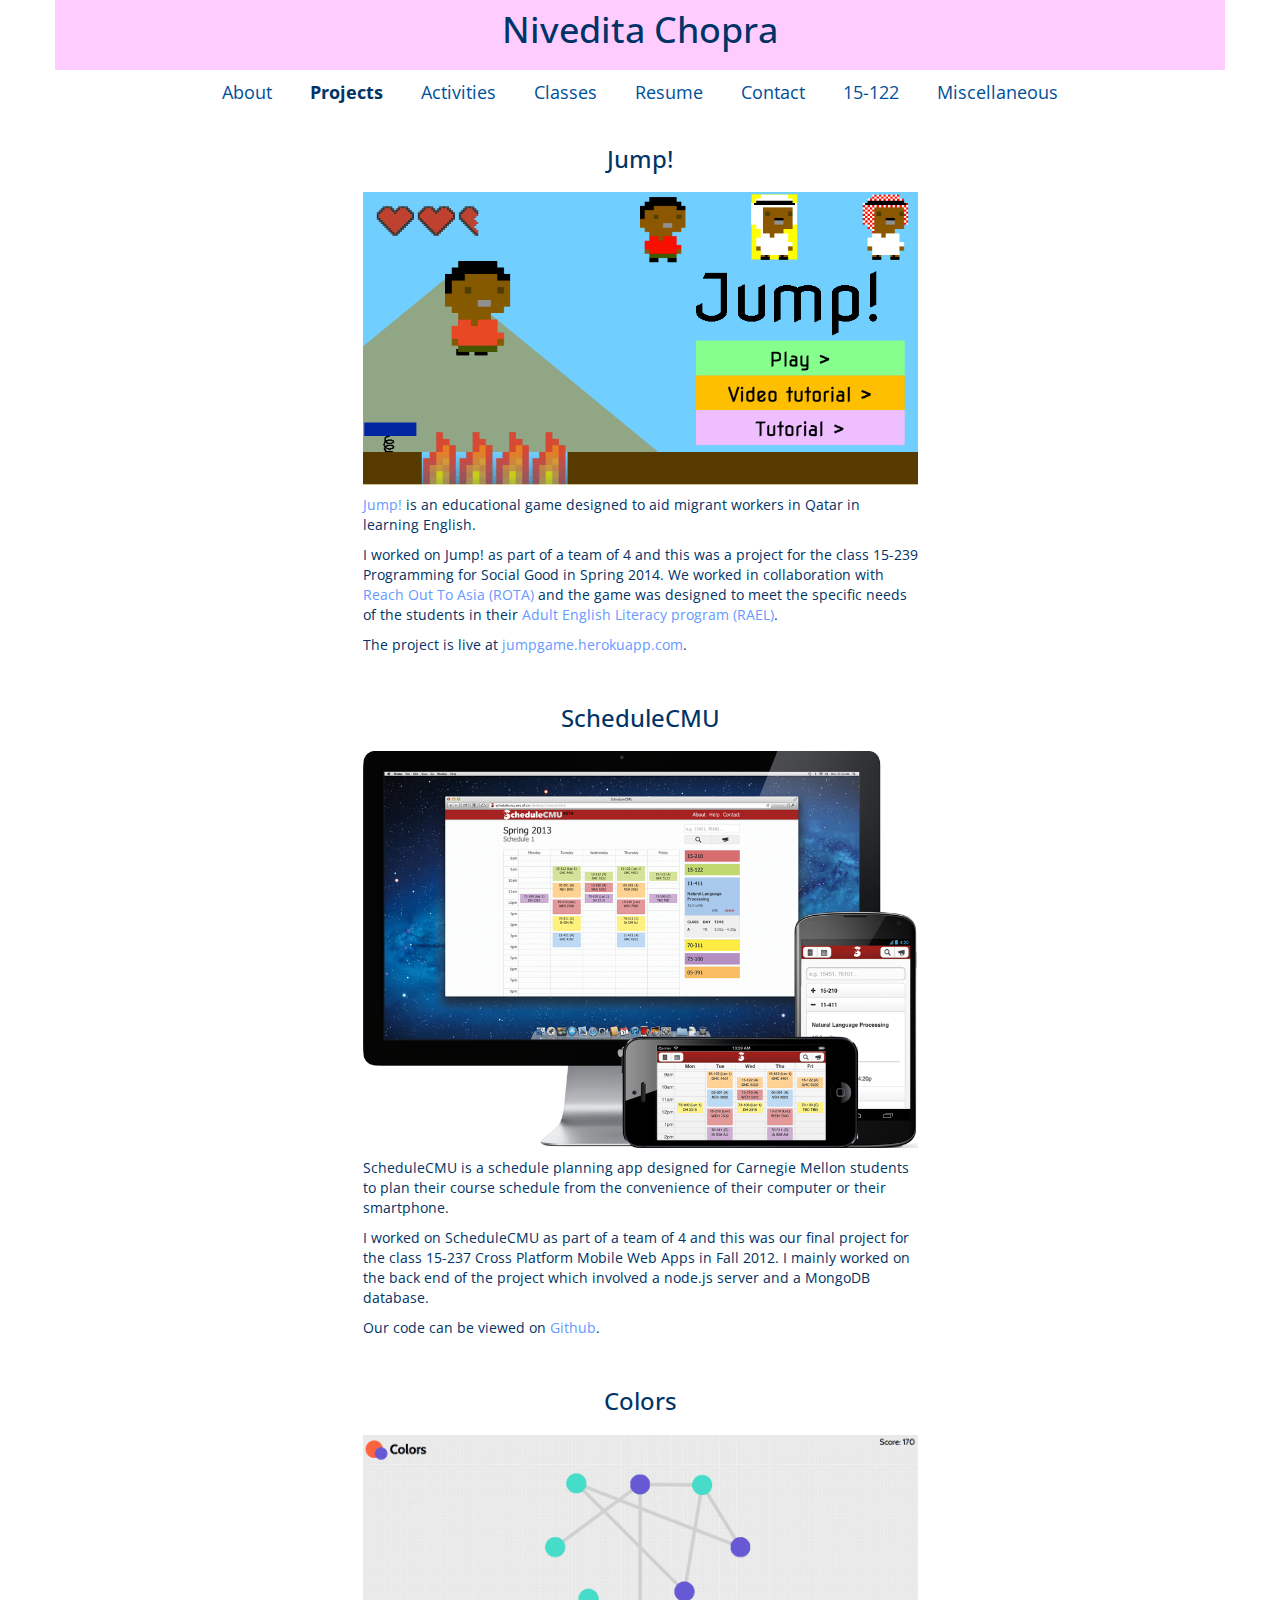
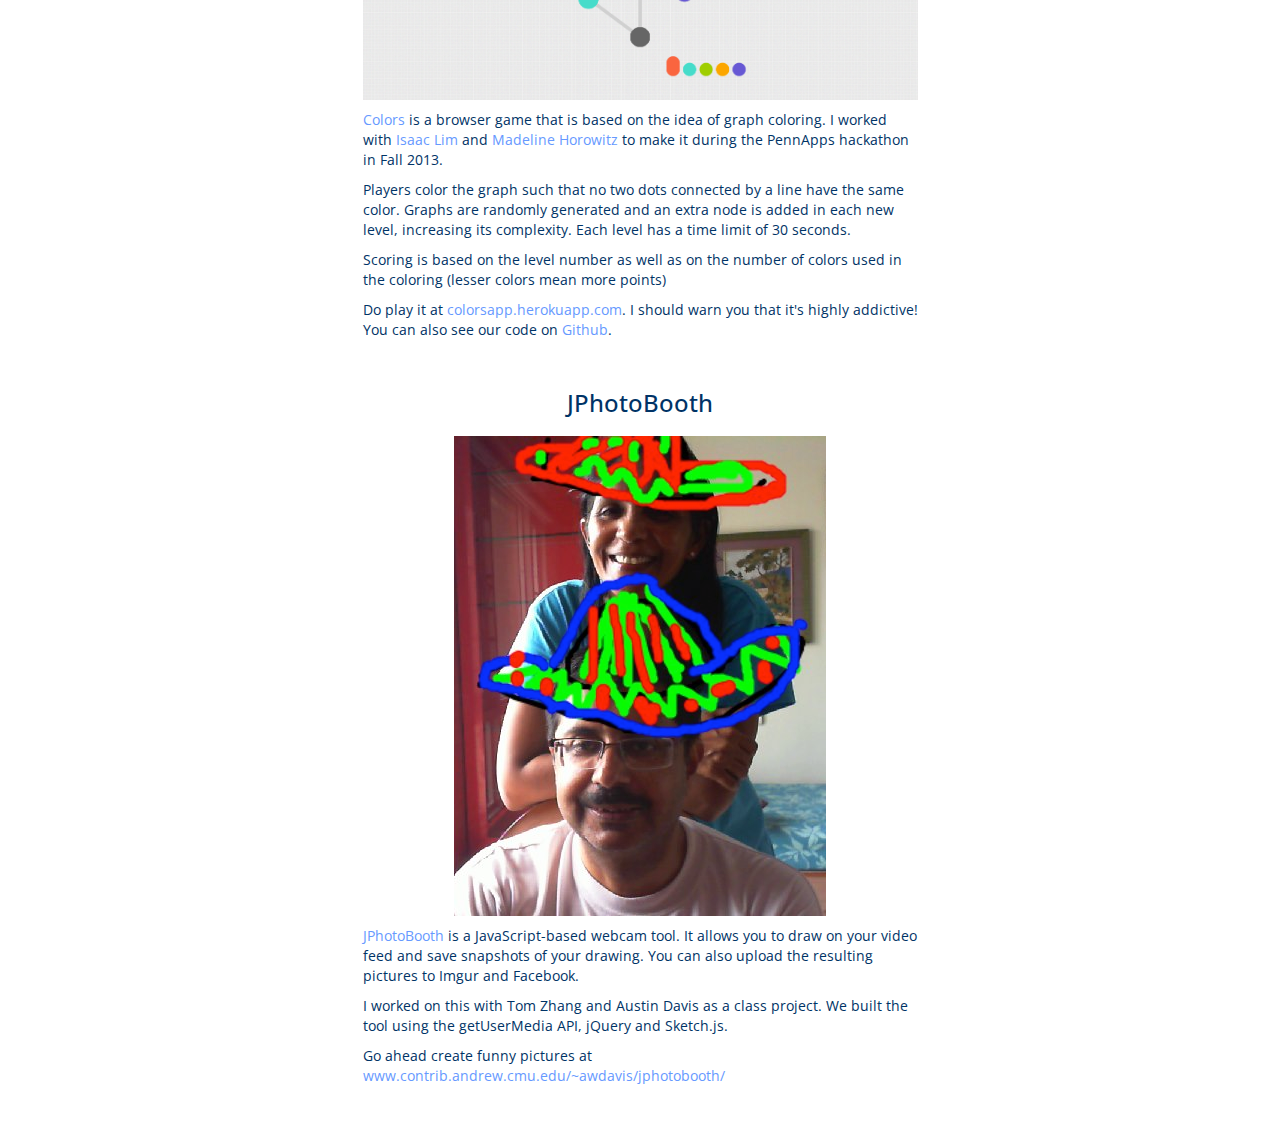
<file: pages/projects.html>
<!DOCTYPE html>
<html>
  <head>
    <meta name="viewport" content="width=device-width, initial-scale=1.0">
    <link href="../css/reset.css" rel="stylesheet">
    <link href="../bootstrap/css/bootstrap.min.css" rel="stylesheet">
    <link href='http://fonts.googleapis.com/css?family=Open+Sans:400,700'
          rel='stylesheet' type='text/css'>
    <link href="../css/style.css" rel="stylesheet">
    <title>Nivedita Chopra</title>
    <script>
      (function(i,s,o,g,r,a,m){i['GoogleAnalyticsObject']=r;i[r]=i[r]||function(){
      (i[r].q=i[r].q||[]).push(arguments)},i[r].l=1*new Date();a=s.createElement(o),
      m=s.getElementsByTagName(o)[0];a.async=1;a.src=g;m.parentNode.insertBefore(a,m)
      })(window,document,'script','//www.google-analytics.com/analytics.js','ga');

      ga('create', 'UA-49430449-1', 'cmu.edu');
      ga('send', 'pageview');
    </script>
  </head>

  <body>
    <div class="container">
      <div class="row space-above header center">
        <div class="h1 no-space">
          Nivedita Chopra
        </div>
      </div>

      <div class="row no-space center">
          <a href="../index.html" class="btn btn-link btn-lg">About</a>
          <div class="btn cur btn-lg">Projects</div>
          <a href="activities.html" class="btn btn-link btn-lg">Activities</a>
          <a href="classes.html" class="btn btn-link btn-lg">Classes</a>
          <a href="../resume/resume.pdf" class="btn btn-link btn-lg" target="_blank">Resume</a>
          <a href="contact.html" class="btn btn-link btn-lg">Contact</a>
          <a href="15-122.html" class="btn btn-link btn-lg">15-122</a>
          <a href="misc.html" class="btn btn-link btn-lg">Miscellaneous</a>
      </div>

      <!--
      <div class="row no-space">
        <div class="col-md-5 col-md-offset-1 h2 no-space">
          Projects
        </div>
      </div>
      -->

      <div class="row no-space">
        <div class="col-md-6 col-md-offset-3">
          <div class="center">
            <h3>Jump!</h3>
          </div>

          <div class="img">
            <img src="../images/jump2.png" width="555px" height="293px" class="border">
          </div>

          <div>
            <a href="http://jumpgame.herokuapp.com/" target="_blank">Jump!</a> is an educational game designed to aid migrant workers in Qatar
            in learning English.
          </div>

          <div>
            I worked on Jump! as part of a team of 4 and this was a project for the class 15-239 Programming for Social Good in Spring 2014.
            We worked in collaboration with <a href="http://www.reachouttoasia.org"> Reach Out To Asia (ROTA)</a> and the game was designed to
            meet the specific needs of the students in their <a href="http://www.reachouttoasia.org/en/project-detail/rota-adult-english-literacy-program">
            Adult English Literacy program (RAEL)</a>.
          </div>

          <div>
            The project is live at <a href="http://jumpgame.herokuapp.com/" target="_blank">jumpgame.herokuapp.com</a>.
          </div>
      </div>
      </div>


      <div class="row no-space">
        <div class="col-md-6 col-md-offset-3">
          <div class="center">
            <h3>ScheduleCMU</h3>
          </div>

          <div class="img">
            <img src="../images/schedulecmu.png" width="555px" height="397px">
          </div>

          <div>
            ScheduleCMU is a schedule planning app designed for Carnegie Mellon
            students to plan their course schedule from the convenience of their
            computer or their smartphone.
          </div>

          <div>
            I worked on ScheduleCMU as part of a team of 4 and this was our final project
            for the class 15-237 Cross Platform Mobile Web Apps in Fall 2012. I mainly worked on the
            back end of the project which involved a node.js server and a MongoDB database.
          </div>

          <div>
            Our code can be viewed on <a href="https://github.com/isaaclimdc/ScheduleCMU" target="_blank">Github</a>.
          </div>
      </div>
      </div>

      <div class="row no-space">
        <div class="col-md-6 col-md-offset-3">
          <div class="center">
            <h3>Colors</h3>
          </div>

          <div class="img">
            <img width="555px" height="265px" src="../images/colors.png" class="border">
          </div>

          <div>
            <a href="http://colorsapp.herokuapp.com/" target="_blank">Colors</a> is a browser game that is based on the idea of graph coloring.
            I worked with <a href="http://www.isaacl.net" target="_blank">Isaac Lim</a> and
            <a href="http://raemadeline.com" target="_blank">Madeline Horowitz</a> to make it
            during the PennApps hackathon in Fall 2013.
          </div>

          <div>
            Players color the graph such that no two dots connected by a line have
            the same color. Graphs are randomly generated and an extra node is added
            in each new level, increasing its complexity. Each
            level has a time limit of 30 seconds.
          </div>

          <div>
            Scoring is based on the level number as well as on the number of colors used in the coloring (lesser colors mean more points)
          </div>


          <div>
            Do play it at <a href="http://colorsapp.herokuapp.com/" target="_blank">colorsapp.herokuapp.com</a>.
            I should warn you that it's highly addictive!
            You can also see our code on <a href="https://github.com/niveditc/Colors" target="_blank">Github</a>.
          </div>


        </div>
      </div>

       <div class="row no-space">
        <div class="col-md-6 col-md-offset-3">
          <div class="center">
            <h3>JPhotoBooth</h3>
          </div>

          <div class="img" width="372px" height="480px">
            <img src="../images/jphotobooth.png" class="border">
          </div>

          <div>
            <a href="https://www.contrib.andrew.cmu.edu/~awdavis/jphotobooth/" target="_blank">JPhotoBooth</a>
            is a JavaScript-based webcam tool.
            It allows you to draw on your video feed and save snapshots of your drawing.
            You can also upload the resulting pictures to Imgur and Facebook.
          </div>

          <div>
            I worked on this with Tom Zhang and Austin Davis as a class project.
            We built the tool using the getUserMedia API, jQuery and Sketch.js.
          </div>

          <div>
            Go ahead create funny pictures at
            <a href="https://www.contrib.andrew.cmu.edu/~awdavis/jphotobooth/" target="_blank">
              www.contrib.andrew.cmu.edu/~awdavis/jphotobooth/</a>
          </div>

        </div>
       </div>

    </div>
  </body>
</html>
</file>
<file: css/style.css>
body{
  font-family: 'Open Sans', sans-serif;
  color : #003366;
  #background-color : #FFCC99;
}

.h1, .h2, .h3, h1, h2, h3{
  font-family: 'Open Sans', sans-serif;
}

.header{
  background-color : #FFCCFF;
}

.center{
  text-align : center;
  align: 0px auto;
}

div {
  padding-bottom : 10px;
}

div.img {
  text-align : center;
}

div.no-space {
  margin-bottom : 0px;
}

div.space-above {
  padding-top : 10px;
}

li, ul {
  margin-bottom : 5px;
}

a{
  color : #6699FF;
}

a.btn {
  color : #005099;
}

.cur {
  font-weight : bold;
}

.name {
  font-weight : bold;
  color : #000000;
}

.cs{
  color : green;
}

.cs-link {
  color : green;
  text-decoration : underline;
}

.econ{
  color : steelblue;
}

.econ-link {
  color : steelblue;
  text-decoration : underline;
}
</file>
